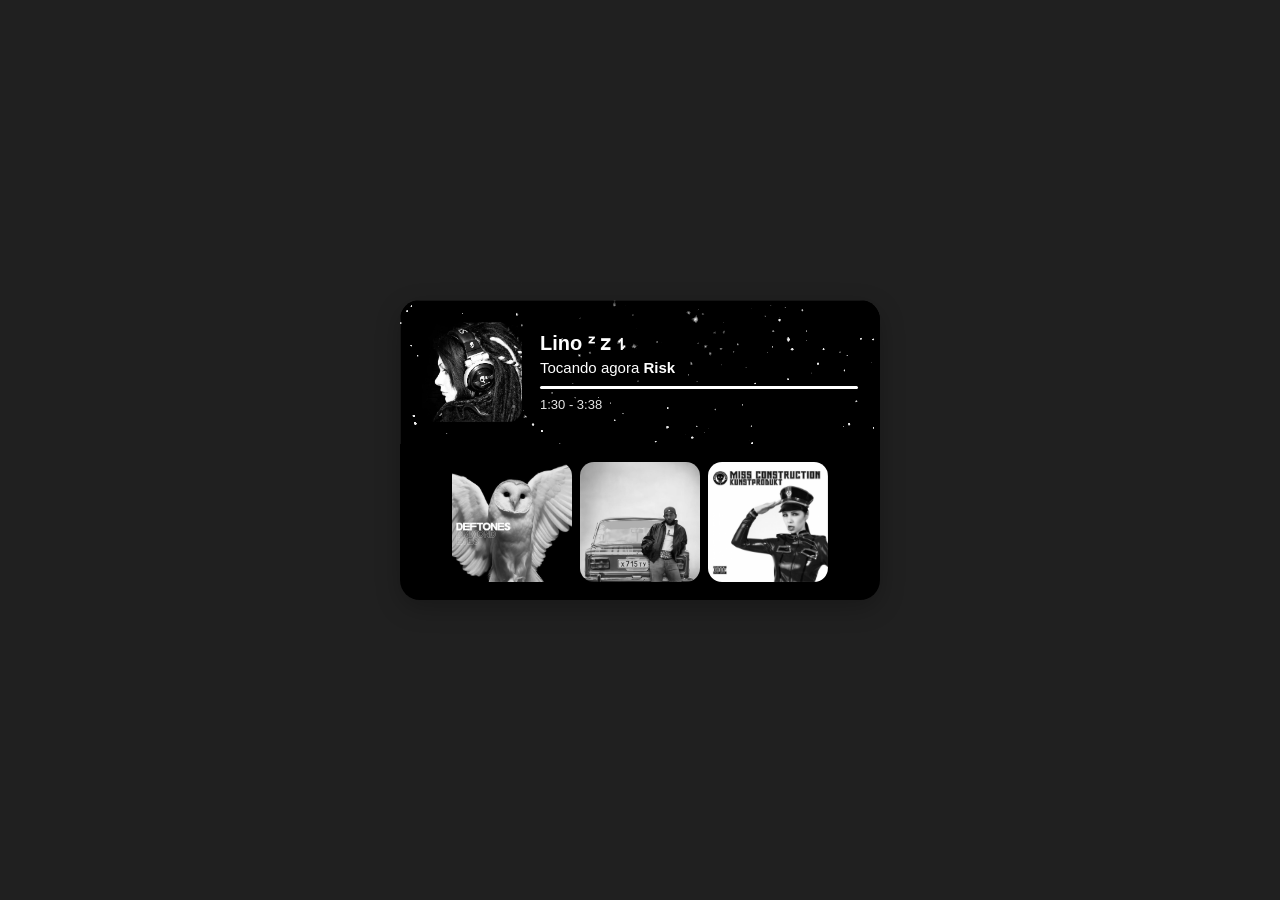
<file: index.html>
<!DOCTYPE html>
<html lang="pt-br">
<head>
    <meta charset="UTF-8">
    <meta name="viewport" content="width=device-width, initial-scale=1.0">
    <title>Artistas</title>
    <link rel="shortcut icon" href="./assets/favicon.ico" type="image/x-icon">
    <link rel="stylesheet" href="./styles/style.css">
</head>
<body>

    <div class="card">
        <div class="player">
            <img src="./assets/Pfp.jpeg" class="capa" alt="Foto de Perfil">
            <div class="info">
                <h3>Lino ᶻ 𝗓 𐰁</h3>
                <p>Tocando agora <strong>Risk</strong></p>
                <hr>
                <span>1:30 - 3:38</span>
            </div>
        </div>

        <div class="galeria">
            <a href="./html/deftones.html"><img src="./assets/Deftones.jpg" alt="Deftones"></a>
            <a href="./html/kendrick.html"><img src="./assets/KendrickLamar.jpg" alt="Kendrick Lamar"></a>
            <a href="./html/missc.html"><img src="./assets/MissConstruction.jpg" alt="Miss Construction"></a>
        </div>
    </div>

</body>
</html>
</file>
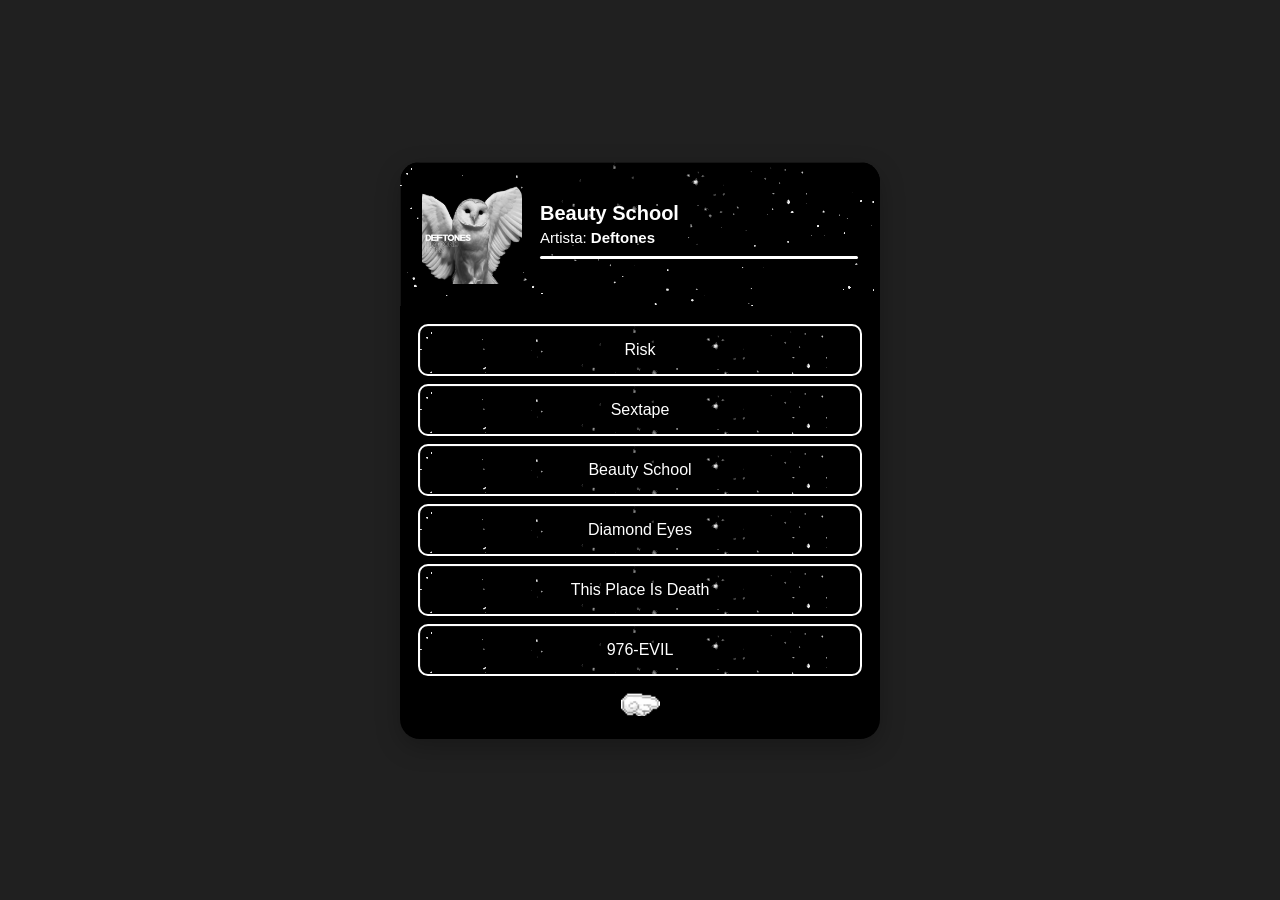
<file: html/deftones.html>
<!DOCTYPE html>
<html lang="pt-br">
<head>
    <meta charset="UTF-8">
    <meta name="viewport" content="width=device-width, initial-scale=1.0">
    <title>Beauty School</title>
    <link rel="shortcut icon" href="../assets/favicon.ico" type="image/x-icon">
    <link rel="stylesheet" href="../styles/artistas.css">
</head>
<body>

    <div class="card">
        <div class="player">
            <img src="../assets/Deftones.jpg" class="capa" alt="Foto de Perfil">
            <div class="info">
                <h3>Beauty School</h3>
                <p>Artista: <strong>Deftones</strong></p>
                <hr>
            </div>
        </div>

        <section class="musicas">
        <button class="tecla tecla_risk">Risk</button>
        <button class="tecla tecla_stape">Sextape</button>
        <button class="tecla tecla_bschool">Beauty School</button>
        <button class="tecla tecla_deyes">Diamond Eyes</button>
        <button class="tecla tecla_tplace">This Place Is Death</button>
        <button class="tecla tecla_976">976-EVIL</button>
        <a href="../index.html">
            <img src="../assets/asa.webp" class="casa">
        </a>
    </section>

    <audio src="../sounds/Risk_spotdown.org.mp3" id="som_tecla_risk"></audio>
    <audio src="../sounds/Sextape_spotdown.org.mp3" id="som_tecla_stape"></audio>
    <audio src="../sounds/Beauty School_spotdown.org.mp3" id="som_tecla_bschool"></audio>
    <audio src="../sounds/Diamond Eyes_spotdown.org.mp3" id="som_tecla_deyes"></audio>
    <audio src="../sounds/This Place Is Death_spotdown.org.mp3" id="som_tecla_tplace"></audio>
    <audio src="../sounds/976-EVIL_spotdown.org.mp3" id="som_tecla_976"></audio>

    <script src="../scripts/deftones.js"></script>
</body>
</html>
</file>
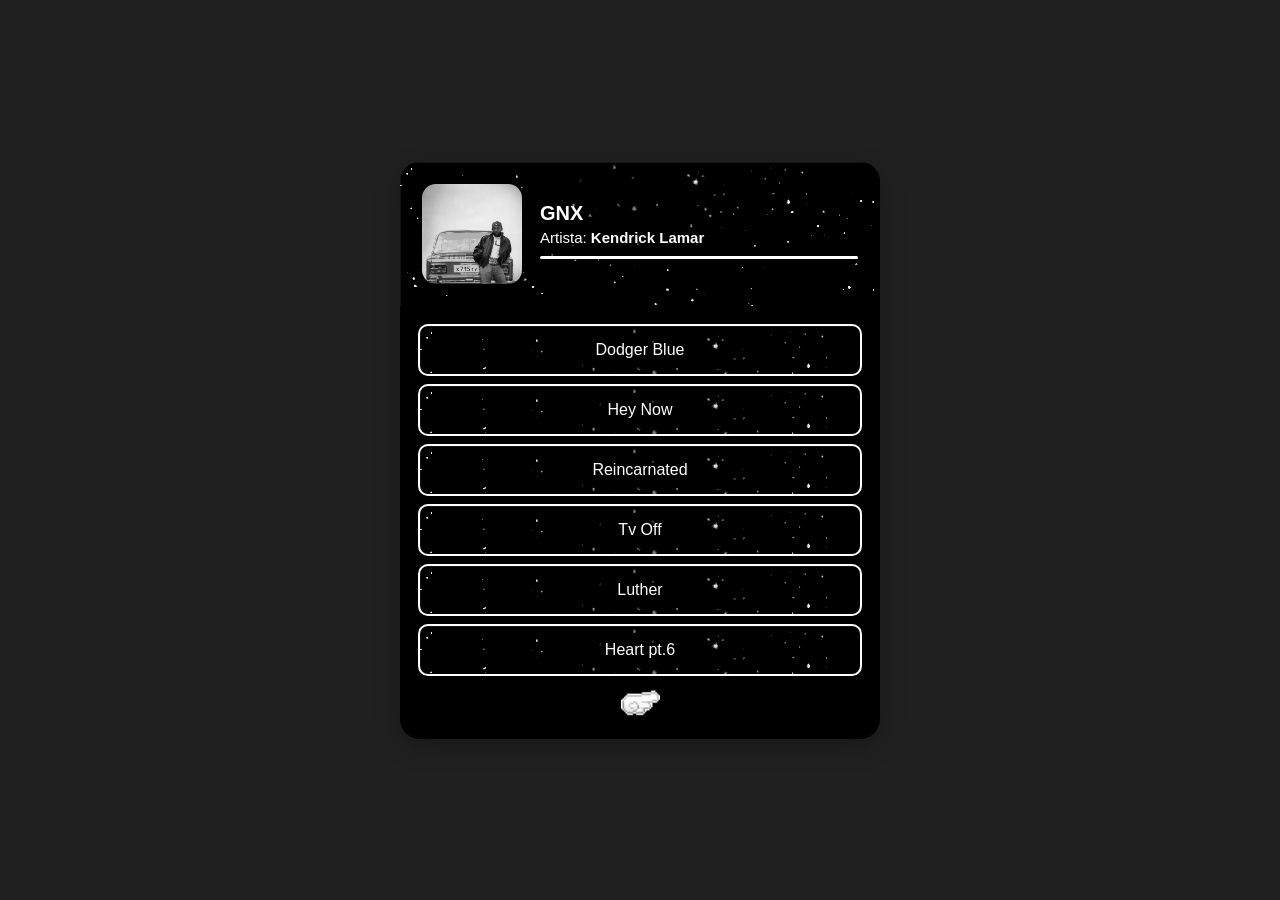
<file: html/kendrick.html>
<!DOCTYPE html>
<html lang="pt-br">
<head>
    <meta charset="UTF-8">
    <meta name="viewport" content="width=device-width, initial-scale=1.0">
    <title>GNX</title>
    <link rel="shortcut icon" href="../assets/favicon.ico" type="image/x-icon">
    <link rel="stylesheet" href="../styles/artistas.css">
</head>
<body>

    <div class="card">
        <div class="player">
            <img src="../assets/KendrickLamar.jpg" class="capa" alt="Foto de Perfil">
            <div class="info">
                <h3>GNX</h3>
                <p>Artista: <strong>Kendrick Lamar</strong></p>
                <hr>
            </div>
        </div>

        <section class="musicas">
        <button class="tecla tecla_dblue">Dodger Blue</button>
        <button class="tecla tecla_heynow">Hey Now</button>
        <button class="tecla tecla_reincarnated">Reincarnated</button>
        <button class="tecla tecla_tvoff">Tv Off</button>
        <button class="tecla tecla_luther">Luther</button>
        <button class="tecla tecla_heart">Heart pt.6</button>
        <a href="../index.html">
            <img src="../assets/asa.webp" class="casa">
        </a>
    </section>

    <audio src="../sounds/dodger blue (feat. wallie the sensei, siete7x, roddy ricch)_spotdown.org.mp3" id="som_tecla_dblue"></audio>
    <audio src="../sounds/hey now (feat. dody6)_spotdown.org.mp3" id="som_tecla_heynow"></audio>
    <audio src="../sounds/reincarnated_spotdown.org.mp3" id="som_tecla_reincarnated"></audio>
    <audio src="../sounds/tv off (feat. lefty gunplay)_spotdown.org.mp3" id="som_tecla_tvoff"></audio>
    <audio src="../sounds/luther (with sza)_spotdown.org.mp3" id="som_tecla_luther"></audio>
    <audio src="../sounds/heart pt. 6_spotdown.org.mp3" id="som_tecla_heart"></audio>

        <script src="../scripts/kendrick.js"></script>
</body>
</html>
</file>
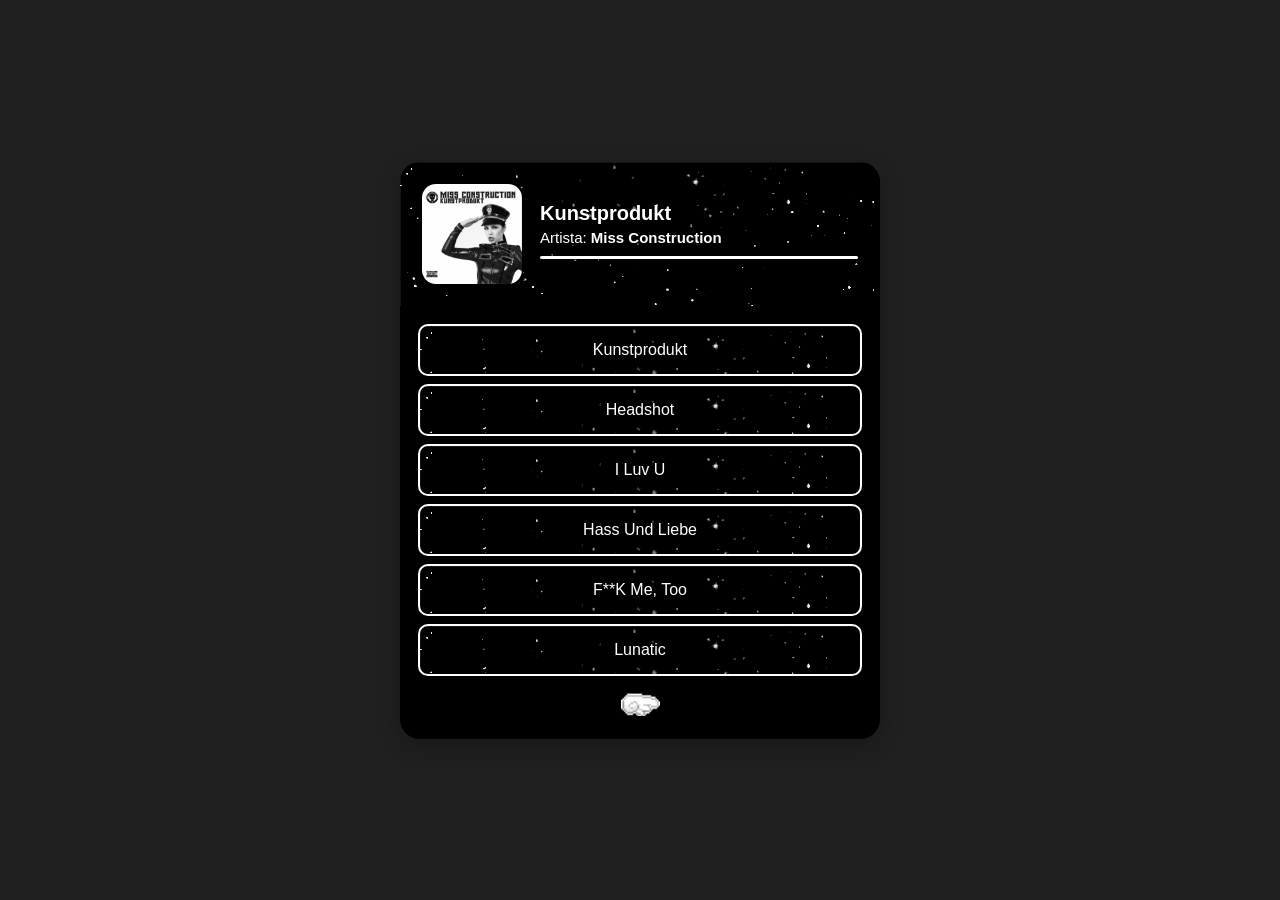
<file: html/missc.html>
<!DOCTYPE html>
<html lang="pt-br">
<head>
    <meta charset="UTF-8">
    <meta name="viewport" content="width=device-width, initial-scale=1.0">
    <title>Kunstprodukt</title>
    <link rel="shortcut icon" href="../assets/favicon.ico" type="image/x-icon">
    <link rel="stylesheet" href="../styles/artistas.css">
</head>
<body>

    <div class="card">
        <div class="player">
            <img src="../assets/MissConstruction.jpg" class="capa" alt="Foto de Perfil">
            <div class="info">
                <h3>Kunstprodukt</h3>
                <p>Artista: <strong>Miss Construction</strong></p>
                <hr>
            </div>
        </div>

        <section class="musicas">
        <button class="tecla tecla_kuns">Kunstprodukt</button>
        <button class="tecla tecla_headshot">Headshot</button>
        <button class="tecla tecla_ilu">I Luv U</button>
        <button class="tecla tecla_hul">Hass Und Liebe</button>
        <button class="tecla tecla_fmt">F**K Me, Too</button>
        <button class="tecla tecla_lunatic">Lunatic</button>
        <a href="../index.html">
            <img src="../assets/asa.webp" class="casa">
        </a>
    </section>

    <audio src="../sounds/Kunstprodukt_spotdown.org.mp3" id="som_tecla_kuns"></audio>
    <audio src="../sounds/Headshot_spotdown.org.mp3" id="som_tecla_headshot"></audio>
    <audio src="../sounds/I Luv U_spotdown.org.mp3" id="som_tecla_ilu"></audio>
    <audio src="../sounds/Hass Und Liebe_spotdown.org.mp3" id="som_tecla_hul"></audio>
    <audio src="../sounds/F__K Me, Too_spotdown.org.mp3" id="som_tecla_fmt"></audio>
    <audio src="../sounds/Lunatic_spotdown.org.mp3" id="som_tecla_lunatic"></audio>

    <script src="../scripts/missc.js"></script>
</body>
</html>
</file>
<file: styles/style.css>
@import url('https://fonts.cdnfonts.com/css/biergarten');

* {
    margin: 0;
    padding: 0;
    box-sizing: border-box;
}
body {
    display: flex;
    justify-content: center;
    align-items: center;
    min-height: 100vh;
    background-color: #202020;
}
.card {
    width: 480px;
    background-color: #000000;
    border-radius: 20px;
    font-family: 'Bierg', sans-serif;
    overflow: hidden;
    box-shadow: 0 8px 25px rgba(0,0,0,0.25);
}
.player {
    background-image: url(../assets/blackstars.gif);
    padding: 22px;
    display: flex;
    gap: 18px;
    align-items: center;
}
.capa {
    width: 100px;
    height: 100px;
    border-radius: 14px;
    object-fit: cover;
}
.info {
    color: #ffffff;
    flex: 1;
}
.info h3 {
    margin: 0;
    font-size: 20px;
}
.info p {
    margin: 4px 0 10px;
    font-size: 15px;
    font-family: sans-serif;
}
hr {
    border: none;
    height: 3px;
    background-color: #ffffff;
    margin-bottom: 6px;
    border-radius: 2px;
}
.info span {
    font-size: 13px;
    opacity: 0.9;
    font-family: sans-serif;
}
.galeria {
    padding: 18px;
    display: flex;
    justify-content: center;
    gap: 8px;
}
.galeria img {
    width: 120px; 
    height: 120px;
    border-radius: 14px;
    object-fit: cover;
    display: block;
}
@media (min-width: 992px) and (max-width:1200px){
    body{
        background-image: url('/assets/back-pc.jpg');
    }
    h1{
    color: #E1FEFF;
    -webkit-text-stroke: 1.5px #090406;
    }
    .tv{
        display: none;
    }
    .pc{
        display: block;
        padding-left: 44%;
    }
}

@media (min-width: 768px) and (max-width:992px){
    body{
        background-image: url('/assets/back-tablet.jpg');
    }
    h1{
    color: #00BBED;
    -webkit-text-stroke: 1.5px #58555D;
    }
    .tv{
        display: none;
    }
    .tablet{
        display: block;
        padding-left: 44%;
    }
}

@media (min-width: 600px) and (max-width:768px){
    body{
        background-image: url('/assets/back-phone.jpg');
    }
    h1{
    color: #45B1DF;
    -webkit-text-stroke: 1.5px #6F7385;
    }
    .tv{
        display: none;
    }
    .phone{
        display: block;
        padding-left: 44%;
    }
}
@media screen and (max-width: 480px) {
    body {
        padding: 15px;
    }

    .card {
        width: 100%;
        max-width: 100%;
        border-radius: 16px;
    }

    .player {
        flex-direction: column;
        text-align: center;
        padding: 16px;
        gap: 12px;
    }

    .capa {
        width: 90px;
        height: 90px;
    }

    .info h3 {
        font-size: 18px;
    }

    .info p {
        font-size: 14px;
    }

    .galeria {
        flex-wrap: wrap;
        padding: 14px;
        gap: 12px;
    }

    .galeria a {
        flex: 1 1 calc(50% - 12px);
        display: flex;
        justify-content: center;
    }

    .galeria img {
        width: 100%;
        max-width: 110px;
        height: auto;
        aspect-ratio: 1 / 1;
    }
}

@media screen and (min-width: 481px) and (max-width: 768px) {
    .card {
        width: 90%;
        max-width: 480px;
    }
}
</file>
<file: styles/artistas.css>
@import url('https://fonts.cdnfonts.com/css/biergarten');

* {
    margin: 0;
    padding: 0;
    box-sizing: border-box;
}
body {
    display: flex;
    justify-content: center;
    align-items: center;
    min-height: 100vh;
    background-color: #202020;
}
.card {
    width: 480px;
    background-color: #000000;
    border-radius: 20px;
    font-family: 'Bierg', sans-serif;
    overflow: hidden;
    box-shadow: 0 8px 25px rgba(0,0,0,0.25);
}
.player {
        background-image: url(../assets/blackstars.gif);
    padding: 22px;
    display: flex;
    gap: 18px;
    align-items: center;
}
.capa {
    width: 100px;
    height: 100px;
    border-radius: 14px;
    object-fit: cover;
}
.info {
    color: #ffffff;
    flex: 1;
}
.info h3 {
    margin: 0;
    font-size: 20px;
}
.info p {
    margin: 4px 0 10px;
    font-size: 15px;
    font-family: sans-serif;
}
hr {
    border: none;
    height: 3px;
    background-color: #ffffff;
    margin-bottom: 6px;
    border-radius: 2px;
}
.info span {
    font-size: 13px;
    opacity: 0.9;
    font-family: sans-serif;
}
.musicas {
    padding: 18px;
    display: flex;
    flex-direction: column;
    gap: 8px;
}
.musicas button {
    background-image: url(../assets/blackstars.gif);
    font-size: 16px;
    color: #ffffff;
    border: 2px solid #FFFFFF; 
    border-radius:10px; 
    padding:15px;
    min-height:30px; 
    min-width: 120px;
}
.musicas button:hover {
    font-weight: bolder;
        background-image: url(../assets/whitestars.gif);
    font-size: 18px;
    color: #000000;
    border: 2px solid #FFFFFF; 
    transition-duration: 0.4s;
}
.casa{
    width: 39px; 
    height: 27px;
    object-fit: cover;
    display: block;
    margin: 0 auto;
    margin-top: 5px;
    margin-bottom: 5px;
}
@media screen and (max-width: 480px) {
    body {
        padding: 15px;
    }

    .card {
        width: 100%;
        max-width: 100%;
        border-radius: 16px;
    }

    .player {
        flex-direction: column;
        text-align: center;
        padding: 16px;
        gap: 12px;
    }

    .capa {
        width: 90px;
        height: 90px;
    }

    .info h3 {
        font-size: 18px;
    }

    .info p {
        font-size: 14px;
    }

    .musicas {
        padding: 14px;
        gap: 10px;
    }

    .musicas button {
        width: 100%;
        min-width: unset;
        padding: 12px;
        font-size: 15px;
    }
}

@media screen and (min-width: 481px) and (max-width: 768px) {
    .card {
        width: 90%;
        max-width: 480px;
    }
}
</file>
